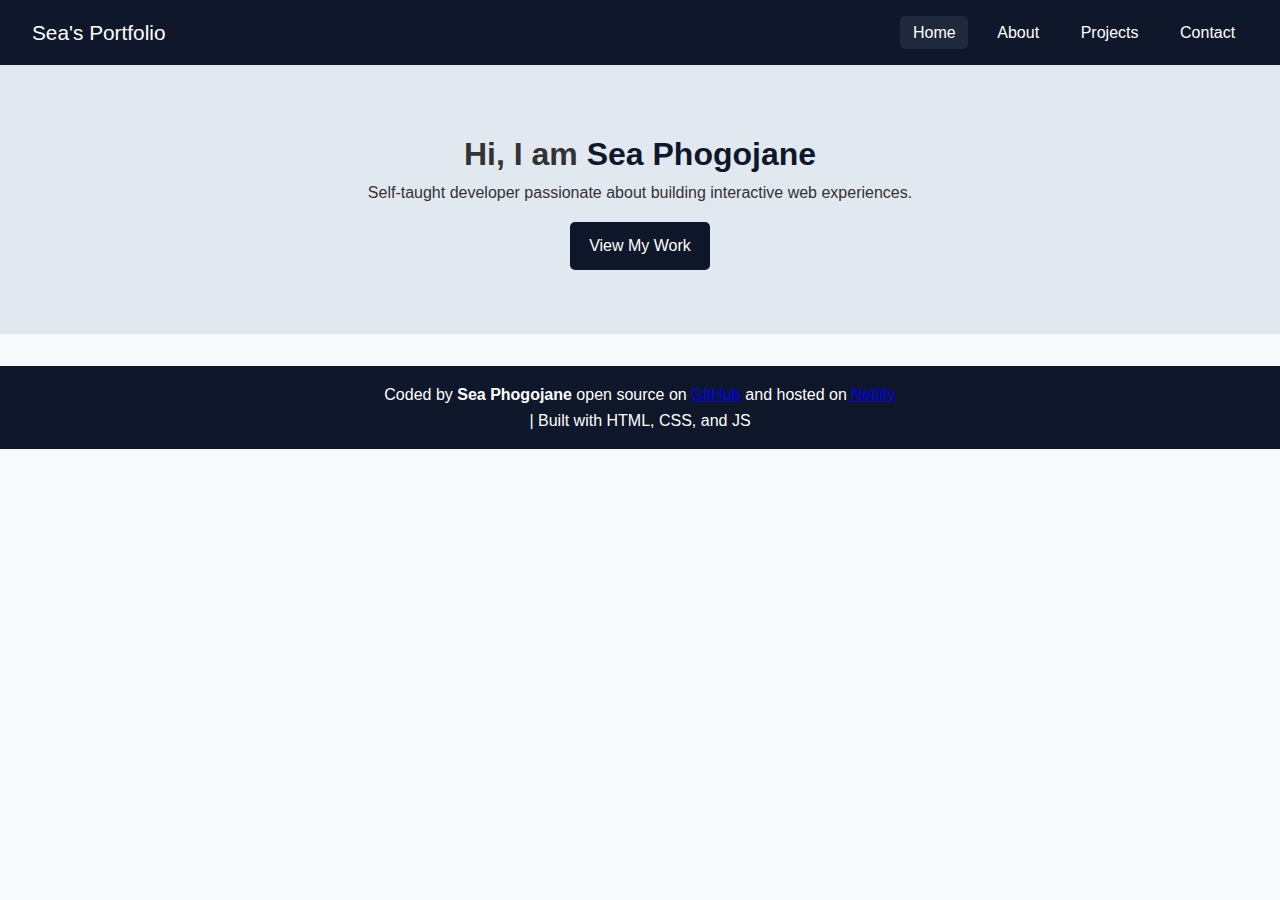
<file: index.html>
<!DOCTYPE html>
<html lang="en">
<head>
  <meta charset="UTF-8" />
  <meta name="viewport" content="width=device-width, initial-scale=1.0"/>
  <title>Portfolio</title>
  <link rel="stylesheet" href="style.css" />
</head>
<body>

  <header>
    <div class="bar">
      <a href="index.html" class="logo">Sea's Portfolio</a>
      <ul class="bar-links" id="bar-links">
        <li><a href="index.html" class="active">Home</a></li>
        <li><a href="about.html">About</a></li>
        <li><a href="projects.html">Projects</a></li>
        <li><a href="contact.html">Contact</a></li>
      </ul>
      <button class="menu-toggle" id="menu-toggle">☰</button>
    </div>
  </header>

  <section class="hero">
    <h1>Hi, I am <span>Sea Phogojane</span></h1>
    <p>Self-taught developer passionate about building interactive web experiences.</p>
    <a href="projects.html" class="btn">View My Work</a>
  </section>

  <footer>
   <p>Coded by <strong>Sea Phogojane</strong> 
    open source on <a href="#">GitHub</a>
    and hosted on<a href="#"> Netlify</a> 
  </p>| Built with HTML, CSS, and JS</p>
  </footer>

  <script src="index.js"></script>
</body>
</html>
</file>
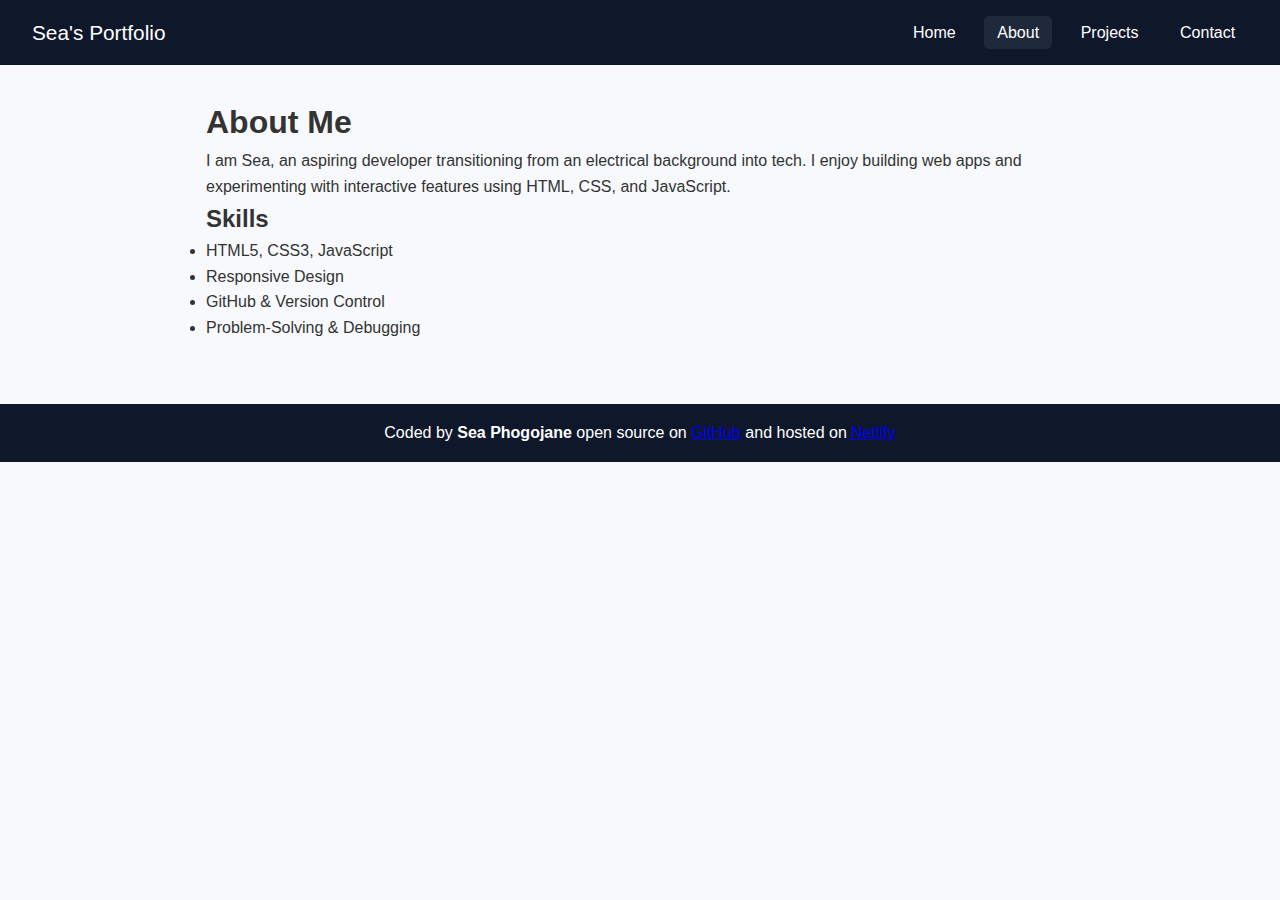
<file: about.html>
<!DOCTYPE html>
<html lang="en">
<head>
  <meta charset="UTF-8"/>
  <meta name="viewport" content="width=device-width, initial-scale=1.0"/>
  <title>About Me</title>
  <link rel="stylesheet" href="style.css"/>
</head>
<body>
  <header>
    <nav class="bar">
      <a href="index.html" class="logo">Sea's Portfolio</a>
      <ul class="bar-links" id="bar-links">
        <li><a href="index.html">Home</a></li>
        <li><a href="about.html" class="active">About</a></li>
        <li><a href="projects.html">Projects</a></li>
        <li><a href="contact.html">Contact</a></li>
      </ul>
      <button class="menu-toggle" id="menu-toggle">☰</button>
    </nav>
  </header>

  <main class="container">
    <h1>About Me</h1>
    <p>I am Sea, an aspiring developer transitioning from an electrical background into tech. 
       I enjoy building web apps and experimenting with interactive features using HTML, CSS, and JavaScript.</p>
    <h2>Skills</h2>
    <ul>
      <li>HTML5, CSS3, JavaScript</li>
      <li>Responsive Design</li>
      <li>GitHub & Version Control</li>
      <li>Problem-Solving & Debugging</li>
    </ul>
  </main>

  <footer>
   <p>Coded by <strong>Sea Phogojane</strong> 
    open source on <a href="#">GitHub</a>
    and hosted on<a href="#"> Netlify</a> </p>
  </footer>
  <script src="index.js"></script>
</body>
</html>
</file>
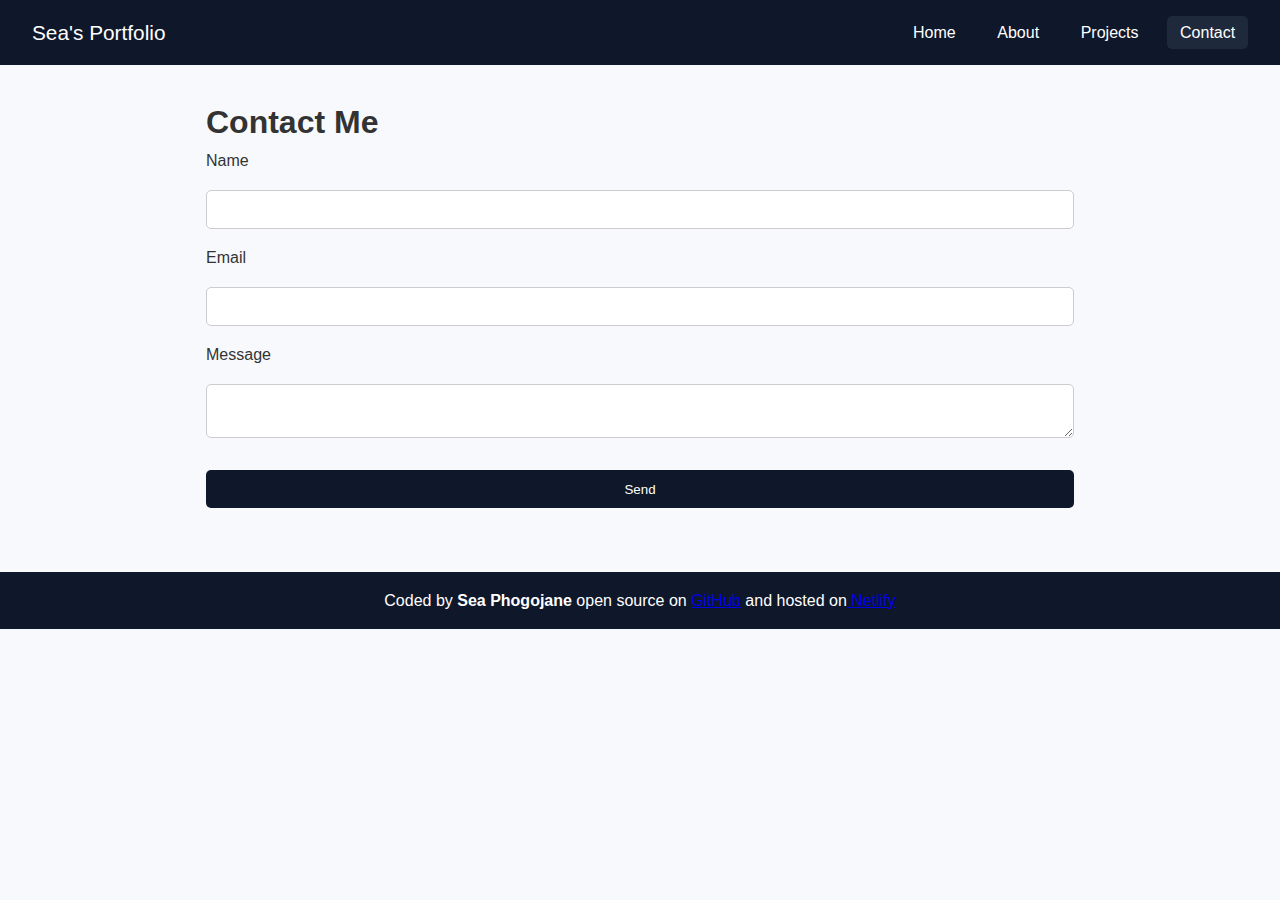
<file: contact.html>
<!DOCTYPE html>
<html lang="en">
<head>
  <meta charset="UTF-8"/>
  <meta name="viewport" content="width=device-width, initial-scale=1.0"/>
  <title>Contact</title>
  <link rel="stylesheet" href="style.css"/>
</head>
<body>
  <header>
    <div class="bar">
      <a href="index.html" class="logo">Sea's Portfolio</a>
      <ul class="bar-links" id="bar-links">
        <li><a href="index.html">Home</a></li>
        <li><a href="about.html">About</a></li>
        <li><a href="projects.html">Projects</a></li>
        <li><a href="contact.html" class="active">Contact</a></li>
      </ul>
      <button class="menu-toggle" id="menu-toggle">☰</button>
    </div>
  </header>

  <main class="container">
    <h1>Contact Me</h1>
    <form id="contact-form">
      <label for="name">Name</label>
      <input type="text" id="name" required />

      <label for="email">Email</label>
      <input type="email" id="email" required />

      <label for="message">Message</label>
      <textarea id="message" required></textarea>

      <button type="submit" class="btn">Send</button>
    </form>
  </main>

  <footer>
   <p>Coded by <strong>Sea Phogojane</strong> 
    open source on <a href="#">GitHub</a>
    and hosted on<a href="#"> Netlify</a> </p>
  </footer>
  <script src="index.js"></script>
</body>
</html>
</file>
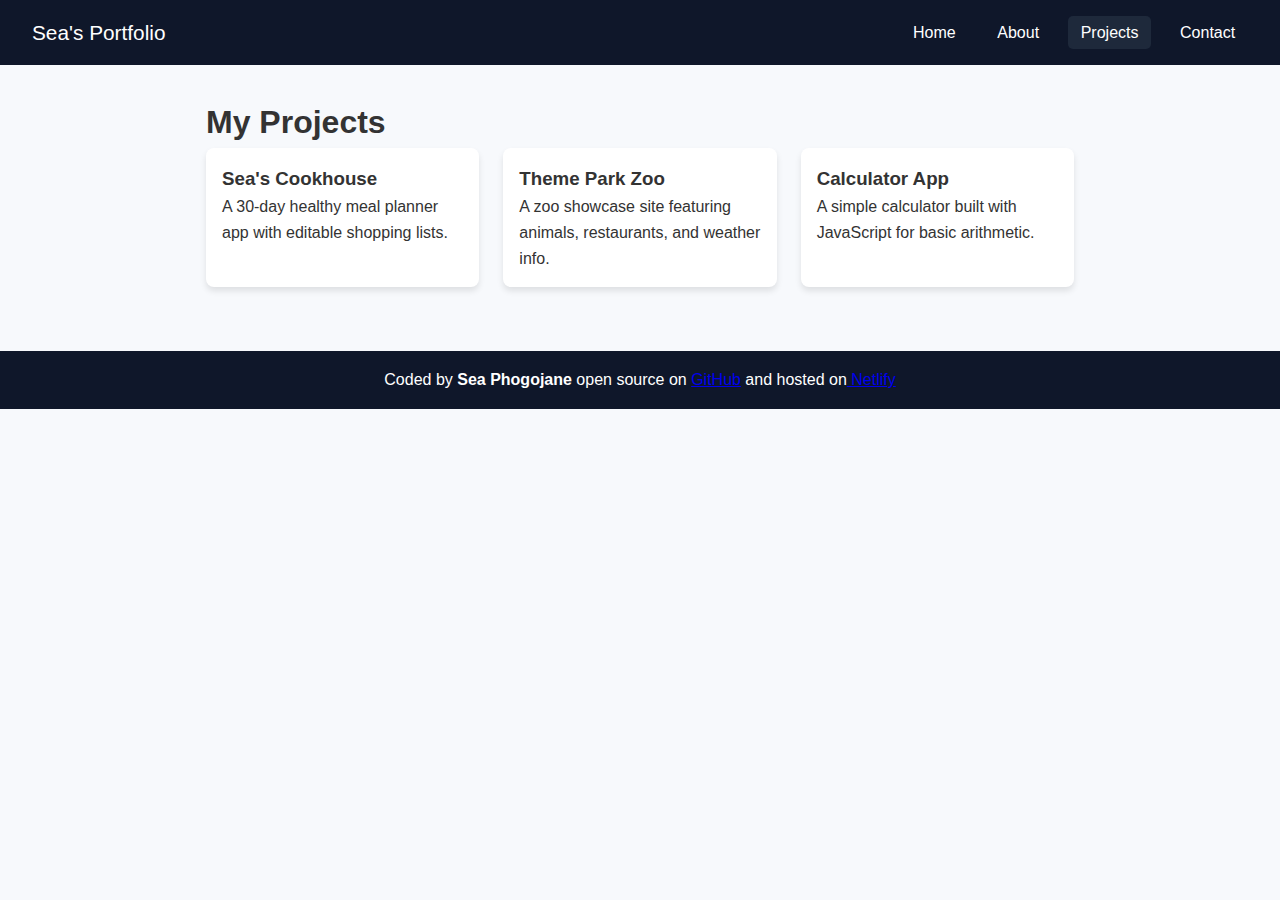
<file: projects.html>
<!DOCTYPE html>
<html lang="en">
<head>
  <meta charset="UTF-8"/>
  <meta name="viewport" content="width=device-width, initial-scale=1.0"/>
  <title>Projects</title>
  <link rel="stylesheet" href="style.css"/>
</head>
<body>
  <header>
    <nav class="bar">
      <a href="index.html" class="logo">Sea's Portfolio</a>
      <ul class="bar-links" id="bar-links">
        <li><a href="index.html">Home</a></li>
        <li><a href="about.html">About</a></li>
        <li><a href="projects.html" class="active">Projects</a></li>
        <li><a href="contact.html">Contact</a></li>
      </ul>
      <button class="menu-toggle" id="menu-toggle">☰</button>
    </nav>
  </header>

  <main class="container">
    <h1>My Projects</h1>
    <div class="projects-grid">
      <div class="project-card">
        <h3>Sea's Cookhouse</h3>
        <p>A 30-day healthy meal planner app with editable shopping lists.</p>
      </div>
      <div class="project-card">
        <h3>Theme Park Zoo</h3>
        <p>A zoo showcase site featuring animals, restaurants, and weather info.</p>
      </div>
      <div class="project-card">
        <h3>Calculator App</h3>
        <p>A simple calculator built with JavaScript for basic arithmetic.</p>
      </div>
    </div>
  </main>

  <footer>
  <p>Coded by <strong>Sea Phogojane</strong> 
    open source on <a href="#">GitHub</a>
    and hosted on<a href="#"> Netlify</a> </p>
  </footer>
  <script src="index.js"></script>
</body>
</html>
</file>
<file: style.css>
* {
  margin: 0;
  padding: 0;
  box-sizing: border-box;
}

body {
  font-family: Arial, sans-serif;
  background: #f7f9fc;
  color: #333;
  line-height: 1.6;
}

.bar {
  display: flex;
  justify-content: space-between;
  align-items: center;
  background: #0f172a;
  padding: 1rem 2rem;
}

.bar .logo {
  color: #fff;
  font-size: 1.3rem;
  text-decoration: none;
}

.bar-links {
  list-style: none;
  display: flex;
  gap: 1rem;
}

.bar-links a {
  color: #fff;
  text-decoration: none;
  padding: 0.5rem 0.8rem;
  border-radius: 5px;
  transition: background 0.3s;
}

.bar-links a:hover,
.bar-links a.active {
  background: #1e293b;
}

.menu-toggle {
  display: none;
  background: none;
  border: none;
  color: #fff;
  font-size: 1.5rem;
}

.hero {
  text-align: center;
  padding: 4rem 1rem;
  background: #e2e8f0;
}

.hero h1 span {
  color: #0f172a;
}

.btn {
  display: inline-block;
  margin-top: 1rem;
  background: #0f172a;
  color: #fff;
  padding: 0.7rem 1.2rem;
  border-radius: 5px;
  text-decoration: none;
}

.btn:hover {
  background: #1e293b;
}

.container {
  max-width: 900px;
  margin: auto;
  padding: 2rem 1rem;
}

.projects-grid {
  display: grid;
  grid-template-columns: repeat(auto-fit, minmax(260px, 1fr));
  gap: 1.5rem;
}

.project-card {
  background: #fff;
  padding: 1rem;
  border-radius: 8px;
  box-shadow: 0 4px 6px rgba(0,0,0,0.1);
  transition: transform 0.3s;
}

.project-card:hover {
  transform: translateY(-5px);
}

form {
  display: flex;
  flex-direction: column;
  gap: 1rem;
}

input, textarea, button {
  padding: 0.7rem;
  border: 1px solid #ccc;
  border-radius: 5px;
}

button.btn {
  border: none;
  cursor: pointer;
}

/* Footer */
footer {
  text-align: center;
  padding: 1rem;
  background: #0f172a;
  color: #fff;
  margin-top: 2rem;
}


@media (max-width: 768px) {
  .bar-links {
    display: none;
    flex-direction: column;
    background: #0f172a;
    position: absolute;
    top: 60px;
    right: 0;
    width: 200px;
    padding: 1rem;
  }

  .bar-links.show {
    display: flex;
  }

  .menu-toggle {
    display: block;
  }
}
</file>
